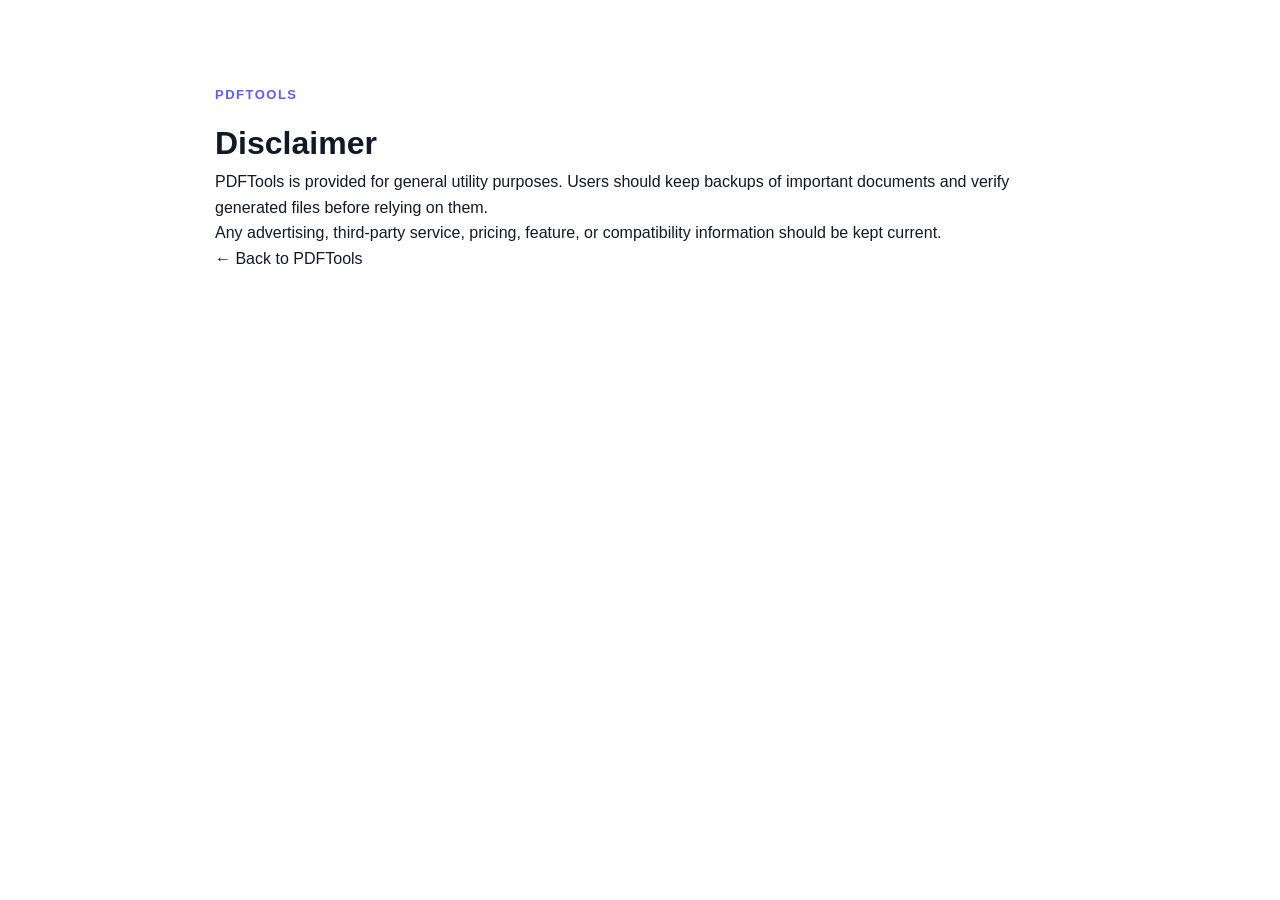
<file: disclaimer.html>
<!doctype html><html><head><meta charset="utf-8"><meta name="viewport" content="width=device-width,initial-scale=1"><title>Disclaimer - PDFTools</title><link rel="stylesheet" href="style.css"></head><body><main class="section"><div class="container narrow"><p class="eyebrow">PDFTOOLS</p><h1>Disclaimer</h1><p>PDFTools is provided for general utility purposes. Users should keep backups of important documents and verify generated files before relying on them.</p><p>Any advertising, third-party service, pricing, feature, or compatibility information should be kept current.</p><p><a href="index.html">← Back to PDFTools</a></p></div></main></body></html>
</file>
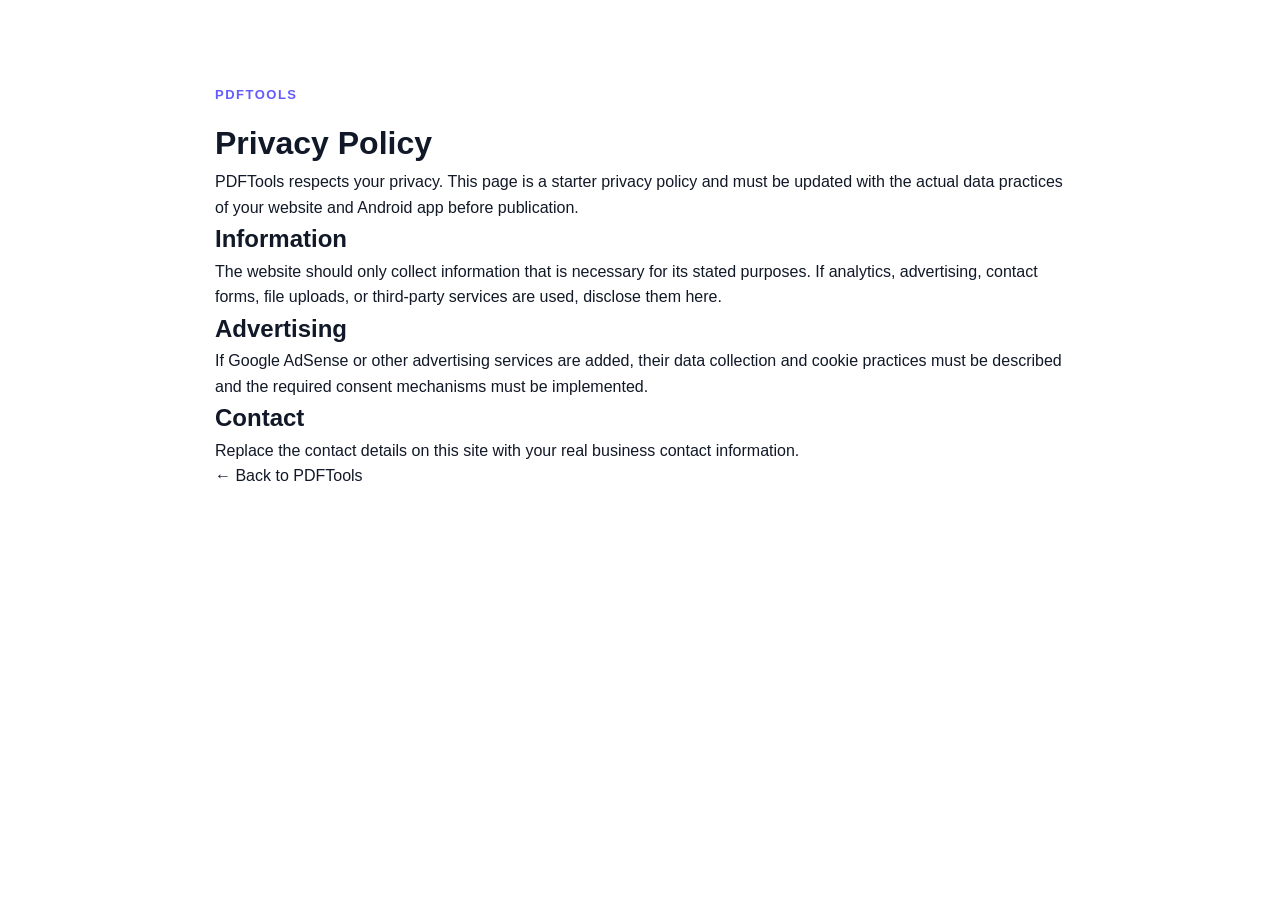
<file: privacy.html>
<!doctype html><html><head><meta charset="utf-8"><meta name="viewport" content="width=device-width,initial-scale=1"><title>Privacy Policy - PDFTools</title><link rel="stylesheet" href="style.css"></head><body><main class="section"><div class="container narrow"><p class="eyebrow">PDFTOOLS</p><h1>Privacy Policy</h1><p>PDFTools respects your privacy. This page is a starter privacy policy and must be updated with the actual data practices of your website and Android app before publication.</p><h2>Information</h2><p>The website should only collect information that is necessary for its stated purposes. If analytics, advertising, contact forms, file uploads, or third-party services are used, disclose them here.</p><h2>Advertising</h2><p>If Google AdSense or other advertising services are added, their data collection and cookie practices must be described and the required consent mechanisms must be implemented.</p><h2>Contact</h2><p>Replace the contact details on this site with your real business contact information.</p><p><a href="index.html">← Back to PDFTools</a></p></div></main></body></html>
</file>
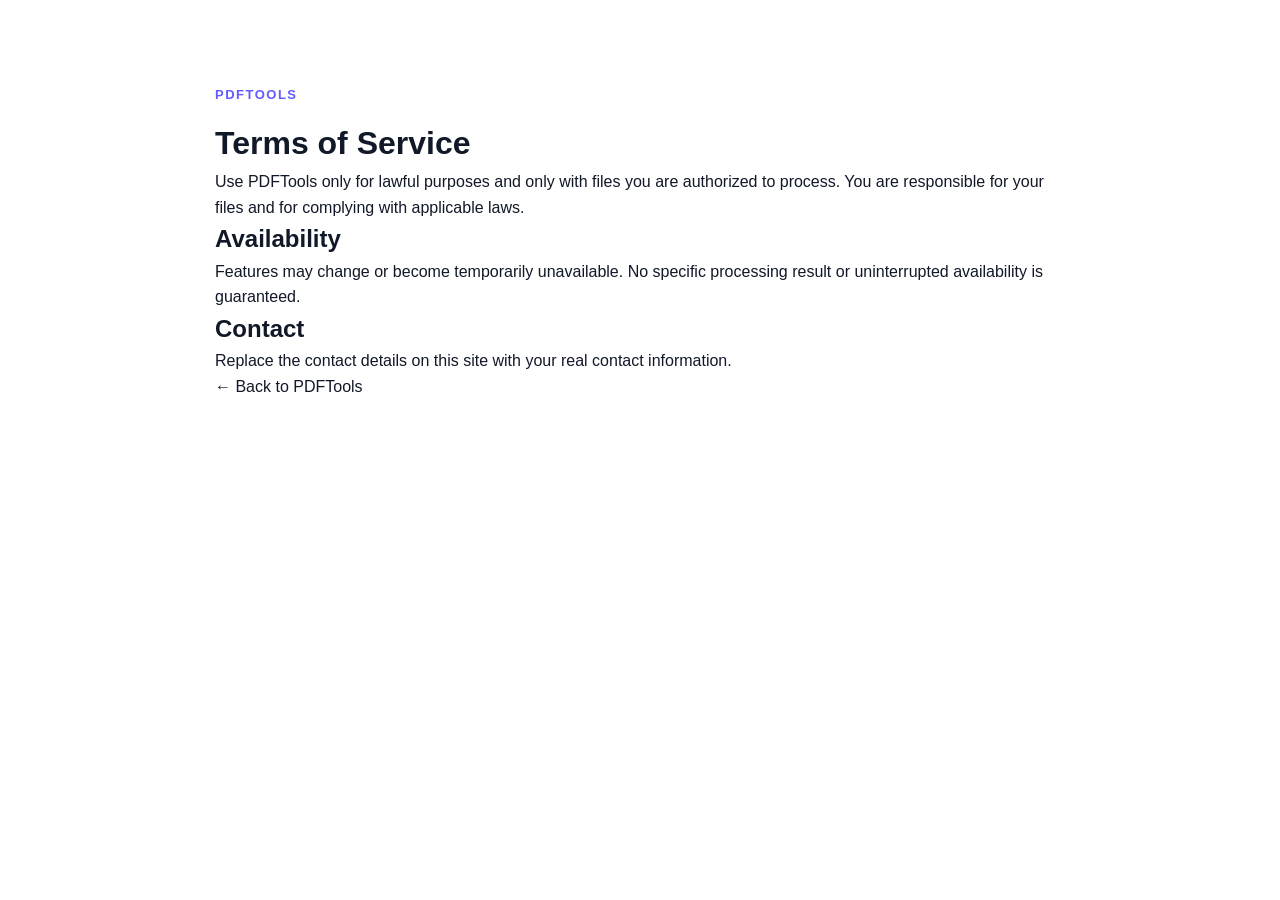
<file: terms.html>
<!doctype html><html><head><meta charset="utf-8"><meta name="viewport" content="width=device-width,initial-scale=1"><title>Terms - PDFTools</title><link rel="stylesheet" href="style.css"></head><body><main class="section"><div class="container narrow"><p class="eyebrow">PDFTOOLS</p><h1>Terms of Service</h1><p>Use PDFTools only for lawful purposes and only with files you are authorized to process. You are responsible for your files and for complying with applicable laws.</p><h2>Availability</h2><p>Features may change or become temporarily unavailable. No specific processing result or uninterrupted availability is guaranteed.</p><h2>Contact</h2><p>Replace the contact details on this site with your real contact information.</p><p><a href="index.html">← Back to PDFTools</a></p></div></main></body></html>
</file>
<file: style.css>
* {
  margin: 0;
  padding: 0;
  box-sizing: border-box;
}

html {
  scroll-behavior: smooth;
}

body {
  font-family: Arial, Helvetica, sans-serif;
  color: #111827;
  background: #fff;
  line-height: 1.6;
}

.container {
  width: min(1120px, 92%);
  margin: auto;
}

.narrow {
  max-width: 850px;
}

a {
  text-decoration: none;
  color: inherit;
}

button,
input,
select {
  font-family: inherit;
}

.section {
  padding: 85px 0;
}

.light {
  background: #f8f9fc;
}


/* HEADER */

.header {
  position: sticky;
  top: 0;
  z-index: 1000;
  background: rgba(255,255,255,.96);
  border-bottom: 1px solid #e5e7eb;
}

.nav {
  min-height: 65px;
  display: flex;
  align-items: center;
  justify-content: space-between;
}

.logo {
  font-size: 25px;
  font-weight: 800;
}

.logo span {
  color: #635bff;
}

.nav nav {
  display: flex;
  gap: 28px;
}

.nav nav a {
  font-weight: 600;
  color: #475569;
}

.nav nav a:hover {
  color: #635bff;
}


/* HERO */

.hero {
  padding: 110px 0;
  text-align: center;
  background: radial-gradient(circle at top, #f0efff, #fff 60%);
}

.eyebrow {
  margin-bottom: 12px;
  color: #635bff;
  font-size: 13px;
  font-weight: 800;
  letter-spacing: 1.5px;
}

.hero h1 {
  font-size: clamp(42px, 7vw, 72px);
  line-height: 1.05;
  letter-spacing: -3px;
}

.hero h1 span {
  color: #635bff;
}

.hero-text {
  max-width: 650px;
  margin: 25px auto 32px;
  color: #64748b;
  font-size: 18px;
}

.hero-actions {
  display: flex;
  justify-content: center;
  flex-wrap: wrap;
  gap: 14px;
}


/* BUTTONS */

.btn {
  display: inline-flex;
  align-items: center;
  justify-content: center;
  min-height: 48px;
  padding: 0 22px;
  border-radius: 10px;
  font-weight: 700;
  cursor: pointer;
}

.primary {
  color: #fff;
  background: #635bff;
}

.primary:hover {
  background: #5148e8;
}

.secondary {
  background: #fff;
  border: 1px solid #dce1eb;
}


/* HEADINGS */

.section-heading {
  text-align: center;
  margin-bottom: 45px;
}

.section-heading.left {
  text-align: left;
}

.section-heading h2 {
  font-size: 38px;
  line-height: 1.15;
  margin-bottom: 12px;
}

.section-heading p:not(.eyebrow) {
  color: #64748b;
}


/* TOOLS */

.tool-grid {
  display: grid;
  grid-template-columns: repeat(3, 1fr);
  gap: 20px;
}

.tool-card {
  padding: 26px;
  min-height: 310px;
  display: flex;
  flex-direction: column;
  align-items: flex-start;
  background: #fff;
  border: 1px solid #e0e5ee;
  border-radius: 18px;
  box-shadow: 0 8px 30px rgba(15,23,42,.04);
}

.tool-card:hover {
  box-shadow: 0 15px 35px rgba(15,23,42,.08);
}

.icon {
  width: 44px;
  height: 44px;
  display: flex;
  align-items: center;
  justify-content: center;
  margin-bottom: 18px;
  border-radius: 12px;
  background: #efefff;
  color: #635bff;
  font-size: 22px;
  font-weight: 700;
}

.tool-card h3 {
  margin-bottom: 10px;
  font-size: 21px;
}

.tool-card p {
  color: #64748b;
  margin-bottom: 18px;
}

.tool-btn {
  margin-top: auto;
  border: 0;
  padding: 11px 15px;
  border-radius: 9px;
  background: #f1f3f7;
  color: #334155;
  font-weight: 700;
  cursor: pointer;
}

.tool-btn:hover {
  background: #635bff;
  color: #fff;
}

.action-btn {
  width: 100%;
}

.tool-area {
  width: 100%;
  margin-top: 16px;
  padding: 15px;
  background: #f7f7ff;
  border: 1px solid #e4e4f5;
  border-radius: 12px;
}

.tool-area p {
  font-size: 14px;
  margin-bottom: 12px;
}

.tool-area input[type="number"],
.tool-area select {
  width: 100%;
  margin: 7px 0 14px;
  padding: 10px;
  border: 1px solid #d9deea;
  border-radius: 8px;
  background: white;
}

#mergeFileList {
  display: flex;
  flex-direction: column;
  gap: 7px;
  margin-bottom: 14px;
}

.merge-file-item {
  display: flex;
  align-items: center;
  justify-content: space-between;
  gap: 8px;
  padding: 8px 10px;
  background: white;
  border: 1px solid #e3e3e3;
  border-radius: 8px;
  font-size: 13px;
}

.merge-file-item span {
  overflow: hidden;
  text-overflow: ellipsis;
  white-space: nowrap;
}

.remove-file {
  border: 0;
  width: 27px;
  height: 27px;
  border-radius: 50%;
  background: #ffe8e8;
  color: #d11;
  cursor: pointer;
}

.download-link {
  display: block;
  margin-top: 8px;
  padding: 9px;
  text-align: center;
  border-radius: 8px;
  background: #635bff;
  color: white;
  font-weight: 700;
  font-size: 13px;
}


/* DOWNLOAD */

.download-section {
  padding: 70px 0;
}

.download-box {
  display: flex;
  align-items: center;
  justify-content: space-between;
  gap: 30px;
  padding: 45px;
  border-radius: 22px;
  background: #f0efff;
  border: 1px solid #e3e3f5;
}

.download-box h2 {
  font-size: 32px;
}

.download-box p:not(.eyebrow) {
  color: #64748b;
}


/* FAQ */

.faq-list {
  display: flex;
  flex-direction: column;
  gap: 12px;
}

.faq-list details {
  padding: 20px;
  border: 1px solid #e0e5ee;
  border-radius: 12px;
  background: white;
}

.faq-list summary {
  cursor: pointer;
  font-weight: 700;
}

.faq-list details p {
  margin-top: 10px;
}


/* CONTACT */

#contact a {
  color: #635bff;
  font-weight: 700;
}


/* LEGAL */

.legal {
  padding: 30px 0;
}

.legal-grid {
  display: flex;
  justify-content: center;
  flex-wrap: wrap;
  gap: 25px;
}

.legal-grid a {
  color: #64748b;
  font-weight: 600;
}


/* FOOTER */

footer {
  border-top: 1px solid #e5e7eb;
  padding: 25px 0;
}

.footer {
  display: flex;
  align-items: center;
  justify-content: space-between;
  gap: 20px;
  color: #64748b;
  font-size: 14px;
}


/* MOBILE */

@media (max-width: 850px) {

  .tool-grid {
    grid-template-columns: repeat(2, 1fr);
  }

  .download-box {
    flex-direction: column;
    align-items: flex-start;
  }
}

@media (max-width: 600px) {

  .nav {
    flex-direction: column;
    padding: 15px 0;
    gap: 12px;
  }

  .nav nav {
    gap: 16px;
    flex-wrap: wrap;
    justify-content: center;
  }

  .hero {
    padding: 75px 0;
  }

  .hero h1 {
    font-size: 44px;
  }

  .section {
    padding: 60px 0;
  }

  .tool-grid {
    grid-template-columns: 1fr;
  }

  .download-box {
    padding: 30px;
  }

  .footer {
    flex-direction: column;
    text-align: center;
  }
}
</file>
